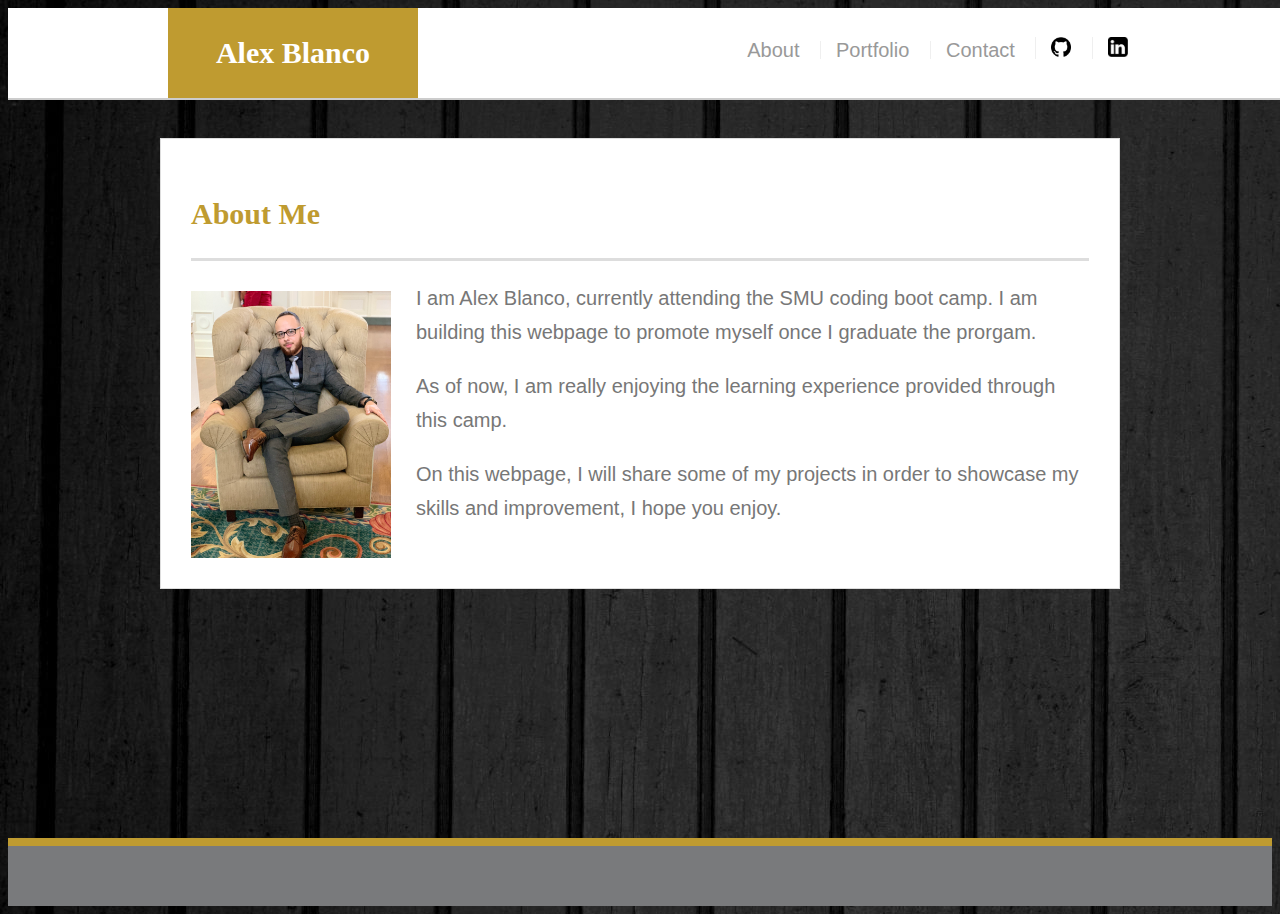
<file: index.html>
<!doctype html>
<html lang="en-us">

<head>
  <meta name="viewport" content="width=device-width, initial-scale=1.0">
  <title>About | Alex Blanco</title>
  <link rel="stylesheet" type="text/css" href="assets/css/style.css">
</head>

<body>

  <header id="masthead">
    <div class="container">
      <a href="index.html" id="logo">Alex Blanco</a>
      <nav>
        <a href="index.html">About</a>
        <a href="portfolio.html">Portfolio</a>
        <a href="contact.html">Contact</a>
        <a href="https://github.com/ab1228" target="_blank">
          <img src="assets/images/github1.png" alt="Git hub">
        </a>
        <a href="https://www.linkedin.com/in/alejandro-blanco-b85b39185/" target="_blank">
          <img src="assets/images/linkedin1.jpeg" alt="linkedin">
        </a>
      </nav>
    </div>
  </header>


  <div id="main-container" class="container">
    <section class="main-section">
      <h1>About Me</h1>

      <img src="assets/images/ME.jpg" class="auth-image" alt="Your Name">

      <p>I am Alex Blanco, currently attending the SMU coding boot camp. I am building this webpage to promote myself
        once I graduate the prorgam.</p>

      <p>As of now, I am really enjoying the learning experience provided through this camp.</p>

      <p>On this webpage, I will share some of my projects in order to showcase my skills and improvement, I hope you
        enjoy.</p>

    </section>


  </div>

  <footer>
  </footer>

</body>

</html>
</file>
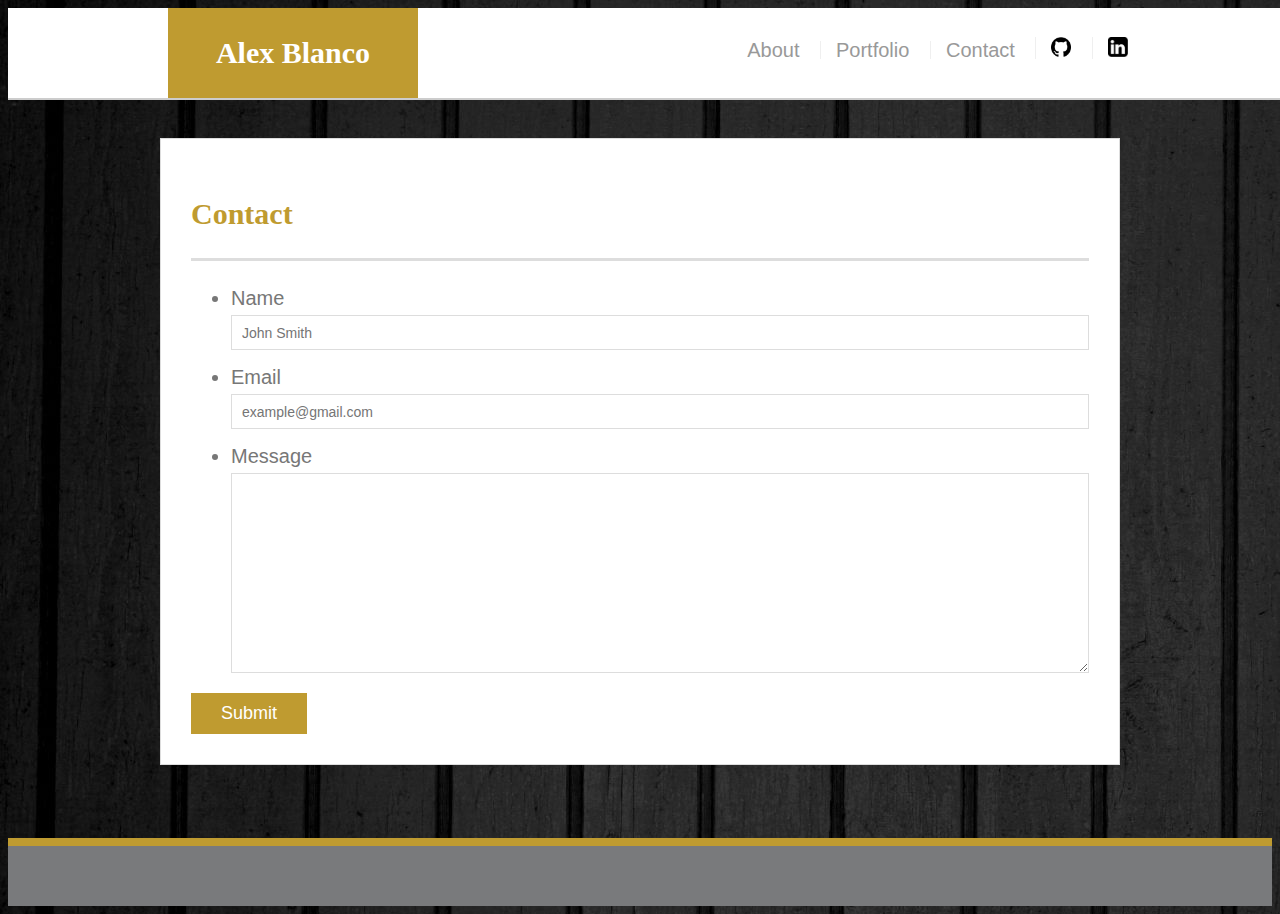
<file: contact.html>
<!doctype html>
<html lang="en-us">

<head>
  <meta name="viewport" content="width=device-width, initial-scale=1.0">
  <title>Contact | Alex Blanco</title>
  <link rel="stylesheet" type="text/css" href="assets/css/style.css">
</head>

<body>

  <header id="masthead">
    <div class="container">
      <a href="index.html" id="logo">Alex Blanco</a>
      <nav>
        <a href="index.html">About</a>
        <a href="portfolio.html">Portfolio</a>
        <a href="contact.html">Contact</a>
        <a href="https://github.com/ab1228" target="_blank">
          <img src="assets/images/github1.png" alt="Git hub">
        </a>
        <a href="https://www.linkedin.com/in/alejandro-blanco-b85b39185/" target="_blank">
          <img src="assets/images/linkedin1.jpeg" alt="linkedin">
        </a>
      </nav>
    </div>
  </header>

  <div id="main-container" class="container">
    <section class="main-section">
      <h1>Contact</h1>

      <form id="contact-form">
        <ul>
          <li>
            <label for="name">Name</label>
            <input type="text" id="name" name="name" placeholder="John Smith" required="required">
          </li>
          <li>
            <label for="email">Email</label>
            <input type="email" id="email" name="email" placeholder="example@gmail.com" required="required">
          </li>
          <li>
            <label for="message">Message</label>
            <textarea id="message" name="message" required="required"></textarea>
          </li>
        </ul>
        <input type="submit">
      </form>

    </section>

  </div>

  <footer>
  </footer>
</body>

</html>
</file>
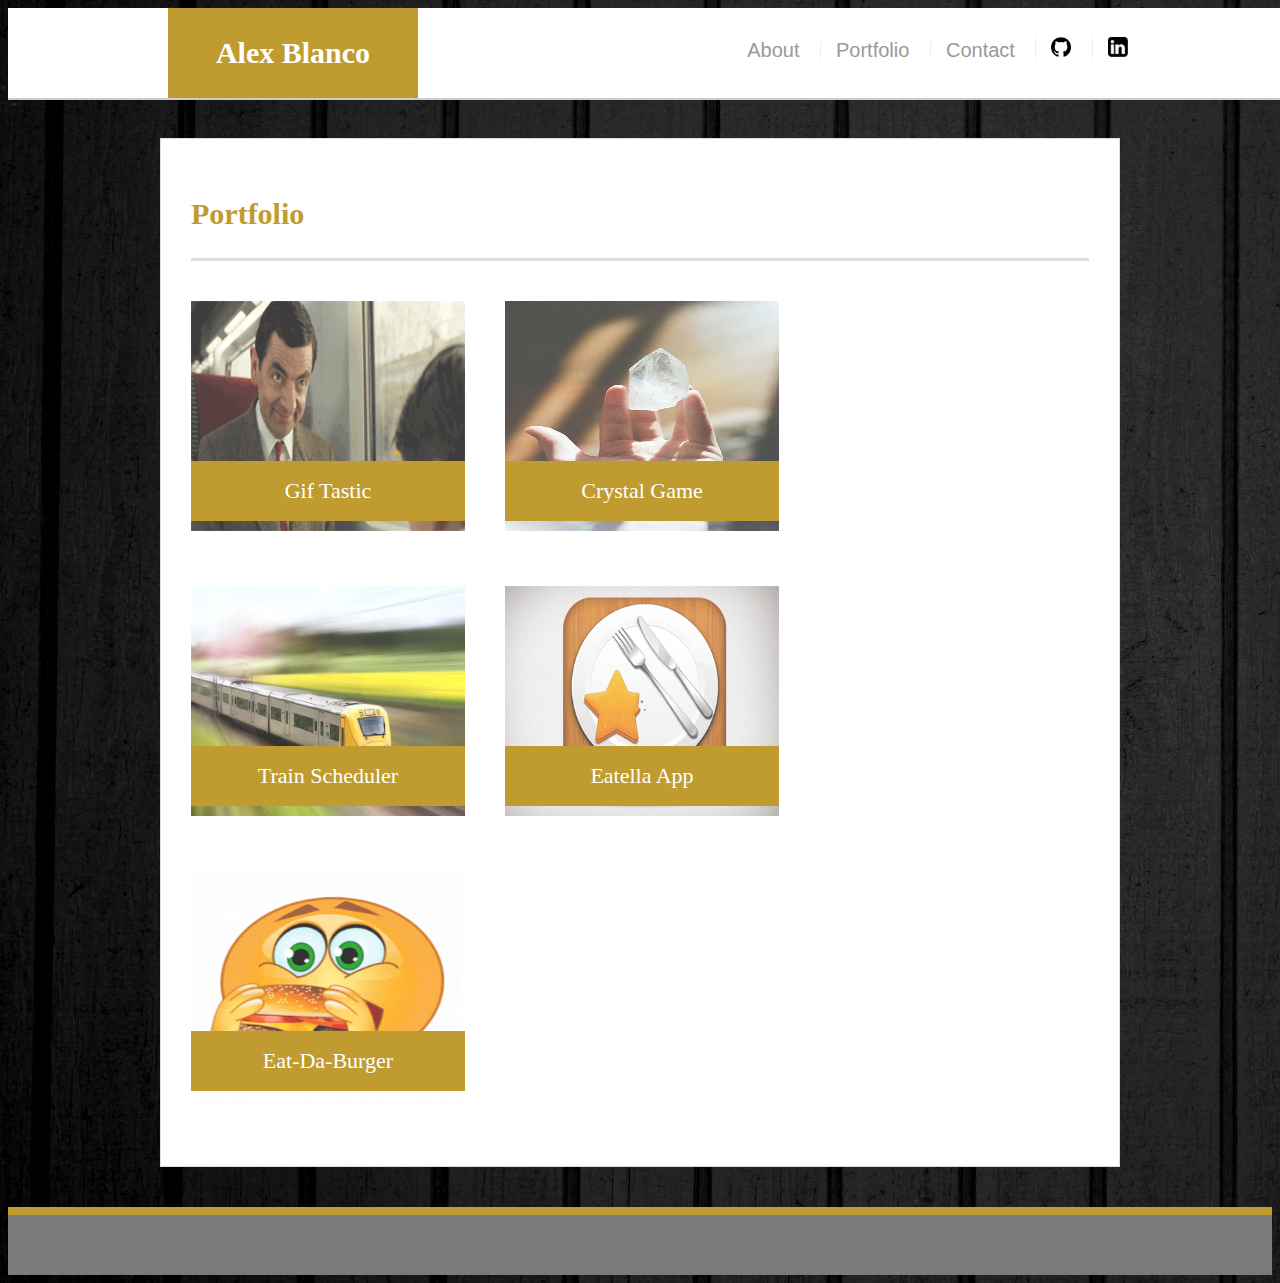
<file: portfolio.html>
<!doctype html>
<html lang="en-us">

<head>
  <meta name="viewport" content="width=device-width, initial-scale=1.0">
  <title>Portfolio |Alex Blanco</title>
  <link rel="stylesheet" type="text/css" href="assets/css/style.css">
</head>

<body>

  <header id="masthead">
    <div class="container">
      <a href="index.html" id="logo">Alex Blanco</a>
      <nav>
        <a href="index.html">About</a>
        <a href="portfolio.html">Portfolio</a>
        <a href="contact.html">Contact</a>
        <a href="https://github.com/ab1228" target="_blank">
          <img src="assets/images/github1.png" alt="Git hub">
        </a>
        <a href="https://www.linkedin.com/in/alejandro-blanco-b85b39185/" target="_blank">
          <img src="assets/images/linkedin1.jpeg" alt="linkedin">
        </a>
      </nav>
    </div>
  </header>

  <div id="main-container" class="container">
    <section class="main-section">
      <h1>Portfolio</h1>


      <div class="work">
        <a href="https://ab1228.github.io/GifTastic/" target="_blank">
          <img src="assets/images/giftastic.gif" alt="Gif Tastic">
          <h3>Gif Tastic</h3>
        </a>
      </div>
      <div class="work">
        <a href="https://ab1228.github.io/unit-4-game/" target="_blank">
          <img src="assets/images/crystal.jpg" alt="CrystalGame">
          <h3>Crystal Game</h3>
        </a>
      </div>
      <div class="work">
        <a href="https://ab1228.github.io/Train-Scheduler/" target="_blank">
          <img src="assets/images/train.jpg" alt="Train Scheduler">
          <h3>Train Scheduler</h3>
        </a>
      </div>
      <div class="work">
        <a href="https://garciax33.github.io/restaurant-app-collab-project/" target="_blank">
          <img src="assets/images/fooapp.jpg" alt="Food App">
          <h3>Eatella App</h3>
        </a>
      </div>
      <div class="work">
        <a href="https://burgersapptx.herokuapp.com/" target="_blank">
          <img src="assets/images/emoji-eating-burger.gif" alt="burger">
          <h3>Eat-Da-Burger</h3>
        </a>
      </div>

    </section>

  </div>

  <footer>
  </footer>
</body>

</html>
</file>
<file: assets/css/style.css>
body {
  font-family: Arial, "Helvetica Neue", Helvetica, sans-serif;
  font-size: 20px;
  line-height: 34px;
  color: #777777;
  background: url("../images/webpage-background-image.jpg");
}

* {
  box-sizing: border-box;
}

/* general */

.container {
  width: 100%;
  max-width: 960px;
  margin: 0 auto;
  clear: both;
}

h1,
h2,
h3,
p {
  margin-bottom: 20px;
}

p:last-child {
  margin-bottom: 0;
}

h1,
h2,
h3 {
  font-family: Georgia, Times, "Times New Roman", serif;
  font-weight: 700;
  color: #bf9b30;
}

h1 {
  padding-bottom: 20px;
  font-size: 30px;
  line-height: 49px;
  border-bottom: 3px solid #dddddd;
}

h2,
h3 {
  font-size: 22px;
}

/* header */

#masthead {
  position: fixed;
  z-index: 99;
  width: 100%;
  margin: 0 0 30px;
  overflow: auto;
  color: #ffffff;
  background: #ffffff;
  border-bottom: 2px solid #cccccc;
}

#logo {
  float: left;
  width: 250px;
  height: 90px;
  font-family: Georgia, Times, "Times New Roman", serif;
  font-size: 30px;
  font-weight: 700;
  line-height: 90px;
  color: #ffffff;
  text-align: center;
  text-decoration: none;
  background: #bf9b30;
}
nav img {
  width: 20px;
 
}

nav {
  float: right;
  margin-top: 25px;
}

nav a {
  display: inline-block;
  padding-left: 15px;
  margin-left: 15px;
  line-height: 18px;
  color: #999;
  text-decoration: none;
  border-left: 1px solid #efefef;
}

nav a:first-child {
  border-left: 0 none;
}

/* footer */

footer {
  padding: 30px 0;
  clear: both;
  font-size: 12px;
  color: #ffffff;
  color: #cccccc;
  text-align: center;
  background:#797A7C;
  border-top: 8px solid #bf9b30;
  height: 50px;
}


h3, h2 {
  padding-bottom: 20px;
  margin-bottom: 15px;
  line-height: 22px;
  border-bottom: 2px solid #eeeeee;
}

/* main */

#main-container {
  padding-top: 130px;
  min-height: calc(100vh - 70px);
}

.main-section {
  float: left;
  width: 100%;
  max-width: 960px;
  padding: 30px;
  margin: 0 0 40px;
  background: #ffffff;
  border: 1px solid #dddddd;
}

/* portfolio page */

.work {
  position: relative;
  float: left;
  width: 274px;
  margin: 20px 0 25px;
  overflow: auto;
}

.work:nth-child(even) {
  margin-right: 40px;
}

.work img {
  width: 100%;
  border: 0 none;
  opacity: 0.8;
  height: 230px;
}

.work h3 {
  position: absolute;
  bottom: 20px;
  width: 100%;
  padding: 15px;
  margin-bottom: 0;
  font-weight: 300;
  line-height: 30px;
  color: #ffffff;
  text-align: center;
  background: #bf9b30;
  border-bottom: 0;
}

.auth-image {
  float: left;
  width: 200px;
  height: auto;
  margin-top: 10px;
  margin-right: 25px;
}

/* contact page */

#contact-form ul {
  margin-bottom: 20px;
}

#contact-form li {
  margin-bottom: 10px;
}

label,
input[type=text],
input[type=email],
textarea {
  display: block;
  width: 100%;
}

input[type=text],
input[type=email],
textarea {
  height: 35px;
  padding: 0 10px;
  font-size: 14px;
  border: 1px solid #dddddd;
}

textarea {
  height: 200px;
}

input[type=submit] {
  padding: 10px 30px;
  font-size: 18px;
  color: #ffffff;
  cursor: pointer;
  background: #bf9b30;
  border: 0 none;
}

/* media query for 980px */

@media screen and (max-width: 980px) {
  .container,
  #main-container {
    width: 80%;
  }
}
/* media query for 768px */

@media screen and (max-width: 768px) {
  .logo a { 
    font-size: 24px;
  }
  .work {
    width: 40%;
    margin: 11px;

  }
  
}
  

@media screen and (max-width: 640px) {
   img {
    width: 100%;
    height: auto;
  }
  nav {
    width: 100%;
    display: inline-block;
    text-align: center;
  }
  #logo {
     width: 100%;
    display: inline-block;
    text-align: center;
  
  }
  
.container {
  width:100%;
}
.work {
 margin-left: auto;
  margin-right: auto;
  width: 100%;
  padding: 10px;

}
.main-container{
  margin-top: auto;
}
.main-section {
  padding: 10px;
  margin: 20px 0;
}
header {
  position: static;
}
}
</file>
